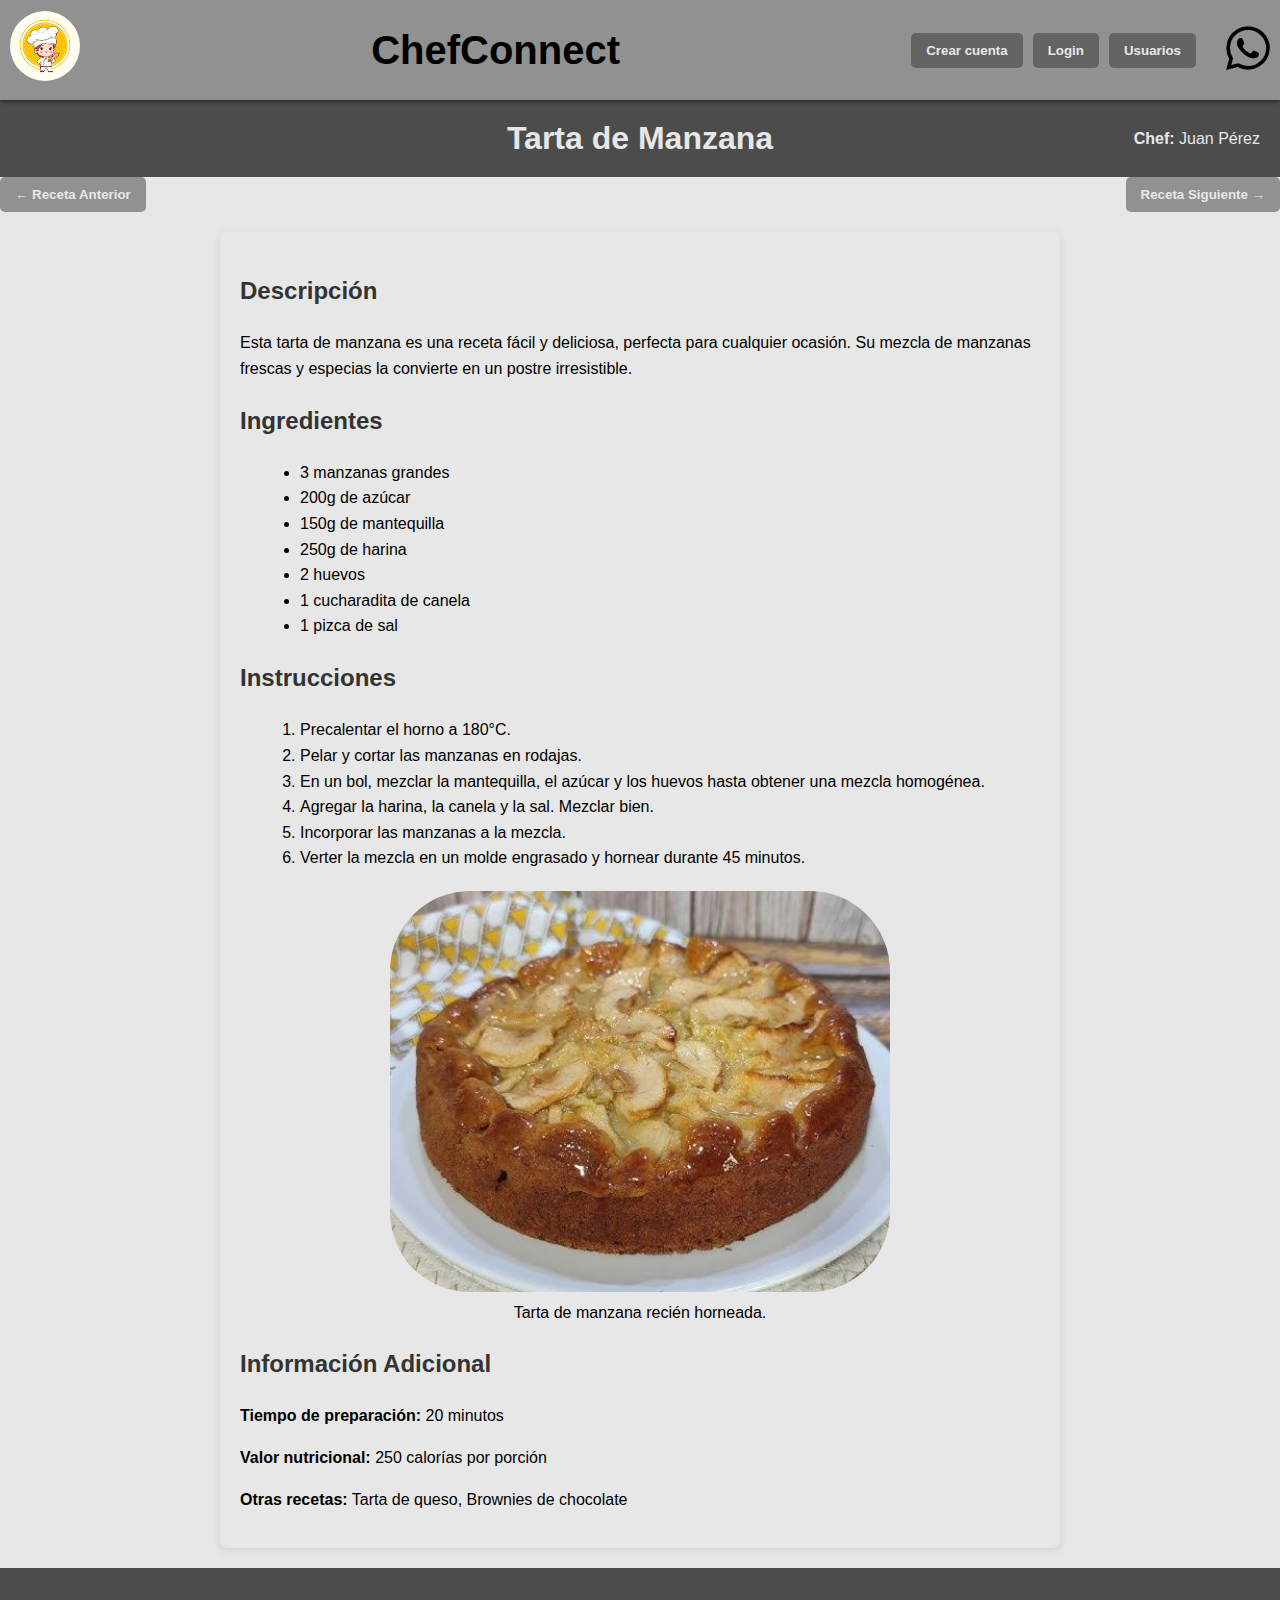
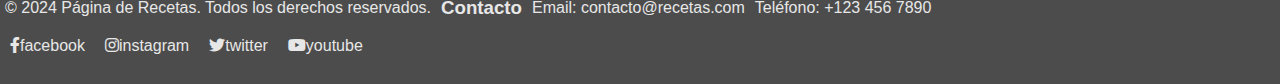
<file: Ejercicio-htmlsemntico/Receta.html>
<!DOCTYPE html>
<html lang="es">

<head>
    <meta charset="UTF-8">
    <meta name="viewport" content="width=device-width, initial-scale=1.0">
    <title>ChefConnect</title>
    <link rel="stylesheet" href="styles-receta.css">
    <link rel="stylesheet" href="https://cdnjs.cloudflare.com/ajax/libs/font-awesome/6.0.0-beta3/css/all.min.css">
    <meta name="viewport" content="width=device-width, initial-scale=1.0">
    <meta name="description" content="Receta de tarta de manzana de Juan Pérez">
    <meta name="keywords" content="recetas, cocina">
    <meta name="autor" content="Juan Pérez">
    <meta charset="UTF-8">
</head>

<body>

    <div class="header">
        <div class="logo">
            <a href="index.html">
                <img src="./img/Logo.jpg" alt="Logo de ChefConnect">
            </a>
        </div>
        <h1 class="cheftittle">ChefConnect</h1>
        <div class="header-buttons">
            <button onclick="location.href='registro.html'"><strong>Crear cuenta</strong></button>
            <button onclick="location.href='logeo.html'"><strong>Login</strong></button>
            <button onclick="location.href='perfil.html'"><strong>Usuarios</strong></button>
            <a href="https://wa.me/1234567890" target="_blank" class="whatsapp-icon">
                <i class="fab fa-whatsapp"></i>
            </a>
        </div>
    </div>

    <header>
        <h1 class="receta">Tarta de Manzana</h1>
        <p class="Autor"><strong>Chef:</strong> Juan Pérez</p>
    </header>

    <div class="navigation-buttons">
        <button onclick="location.href='receta-anterior.html'"><strong>← Receta Anterior</strong></button>
        <button onclick="location.href='receta-siguiente.html'"><strong>Receta Siguiente →</strong></button>
    </div>

    <article>


        <section>
            <h2>Descripción</h2>
            <p>Esta tarta de manzana es una receta fácil y deliciosa, perfecta para cualquier ocasión. Su mezcla de manzanas frescas y especias la convierte en un postre irresistible.</p>
        </section>
        <section>
            <h2>Ingredientes</h2>
            <ul>
                <li>3 manzanas grandes</li>
                <li>200g de azúcar</li>
                <li>150g de mantequilla</li>
                <li>250g de harina</li>
                <li>2 huevos</li>
                <li>1 cucharadita de canela</li>
                <li>1 pizca de sal</li>
            </ul>
        </section>
        <section>
            <h2>Instrucciones</h2>
            <ol>
                <li>Precalentar el horno a 180°C.</li>
                <li>Pelar y cortar las manzanas en rodajas.</li>
                <li>En un bol, mezclar la mantequilla, el azúcar y los huevos hasta obtener una mezcla homogénea.</li>
                <li>Agregar la harina, la canela y la sal. Mezclar bien.</li>
                <li>Incorporar las manzanas a la mezcla.</li>
                <li>Verter la mezcla en un molde engrasado y hornear durante 45 minutos.</li>
            </ol>
        </section>
        <figure>
            <img src="./img/tarta.jpg" alt="Tarta de manzana recién horneada" style="width:100%; max-width:500px; border-radius: 80px;">
            <figcaption>Tarta de manzana recién horneada.</figcaption>
        </figure>
        <aside>
            <h2>Información Adicional</h2>
            <p><strong>Tiempo de preparación:</strong> 20 minutos</p>
            <p><strong>Valor nutricional:</strong> 250 calorías por porción</p>
            <p><strong>Otras recetas:</strong> Tarta de queso, Brownies de chocolate</p>
        </aside>
    </article>

    <footer>
        <p>© 2024 Página de Recetas. Todos los derechos reservados.</p>
        <h3>Contacto</h3>
        <p>Email: <a href="mailto:contacto@recetas.com"> contacto@recetas.com</a></p>
        <p>Teléfono: +123 456 7890</p>
        <ul>
            <li><a href="https://facebook.com" target="_blank"><i class="fab fa-facebook-f"></i>facebook</a></li>
            <li><a href="https://instagram.com" target="_blank"><i class="fab fa-instagram"></i>instagram</a></li>
            <li><a href="https://twitter.com" target="_blank"><i class="fab fa-twitter"></i>twitter</a></li>
            <li><a href="https://youtube.com" target="_blank"><i class="fab fa-youtube"></i>youtube</a></li>
        </ul>
    </footer>
</body>

</html>
</file>
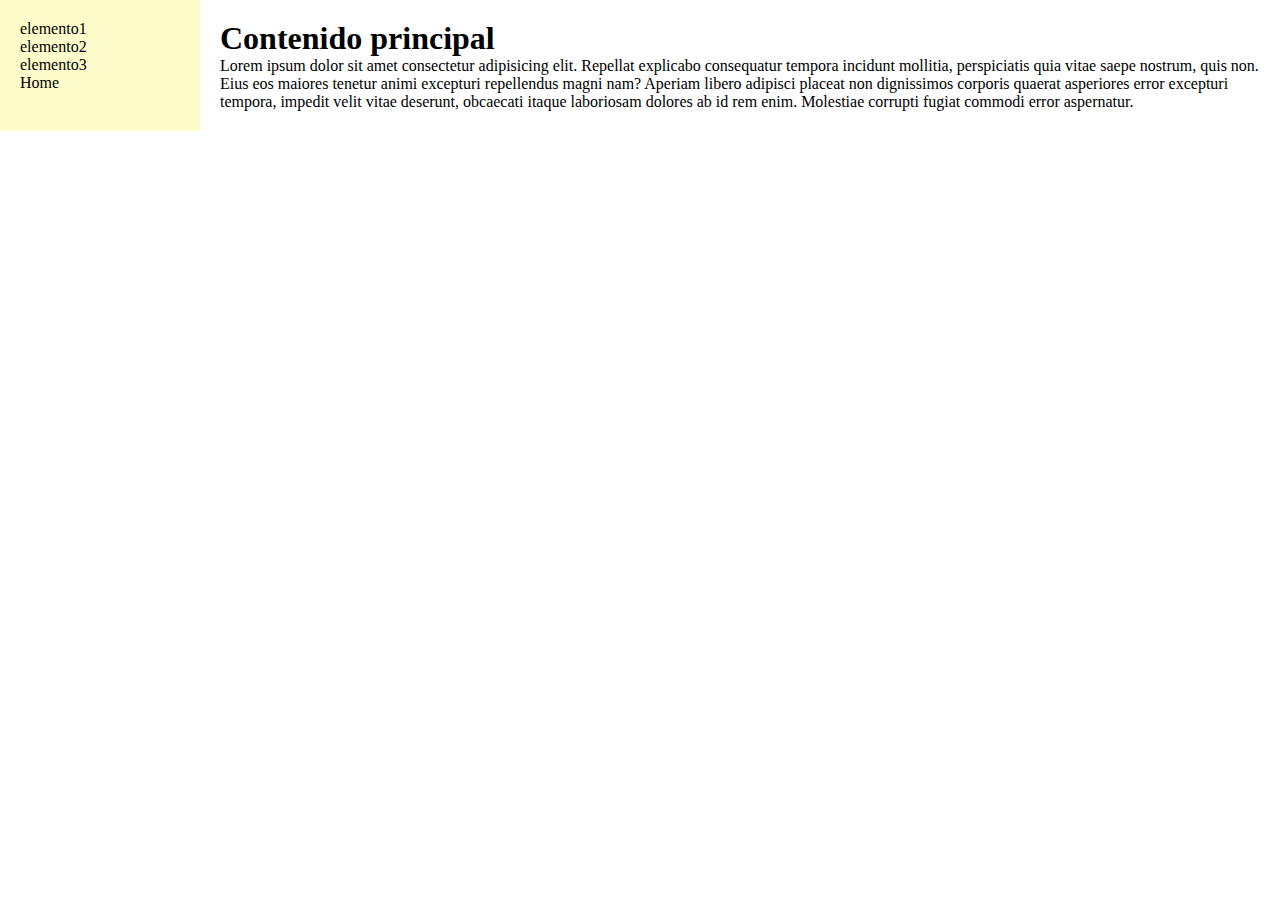
<file: Ejercicios-Vertical-Horizontal-Combinados/1-LayoutHorizontal.html>
<!DOCTYPE html>
<html lang="en">
<head>
    <meta charset="UTF-8">
    <meta name="viewport" content="width=device-width, initial-scale=1.0">
    <title>Flex Layout Horizontal</title>

        <style>
            /*RESET CSS*/

            *{
                box-sizing: border-box;
                margin: 0;
                padding: 0;
            }

            .contenedor{
                /*background: lightblue;*/
                display: flex;
            }
            .sidebar {
                background-color: rgb(255, 252, 204);
                width: 200px;
                padding: 20px;
            }
            .content{
                padding: 20px;
                flex: 1;
            }
            .sidebar ul{
                list-style: none;
            }

            .contenedor .sidebar a {
                text-decoration: none;
                color: black;
            }


        </style>

</head>
<body>
    <div class="contenedor">

        <div class="sidebar">
            <ul>
                <li>elemento1</li>
                <li>elemento2</li>
                <li>elemento3</li>
                <li><a href="../dia5/README.md">Home</a></li>
            </ul>

        </div>

        <div class="content">
            <h1>Contenido principal</h1>
            <p> Lorem ipsum dolor sit amet consectetur adipisicing elit. Repellat explicabo consequatur tempora incidunt mollitia, perspiciatis quia vitae saepe nostrum, quis non. Eius eos maiores tenetur animi excepturi repellendus magni nam?
            Aperiam libero adipisci placeat non dignissimos corporis quaerat asperiores error excepturi tempora, impedit velit vitae deserunt, obcaecati itaque laboriosam dolores ab id rem enim. Molestiae corrupti fugiat commodi error aspernatur.</p>

        </div>

    </div>
</body>
</html>
</file>
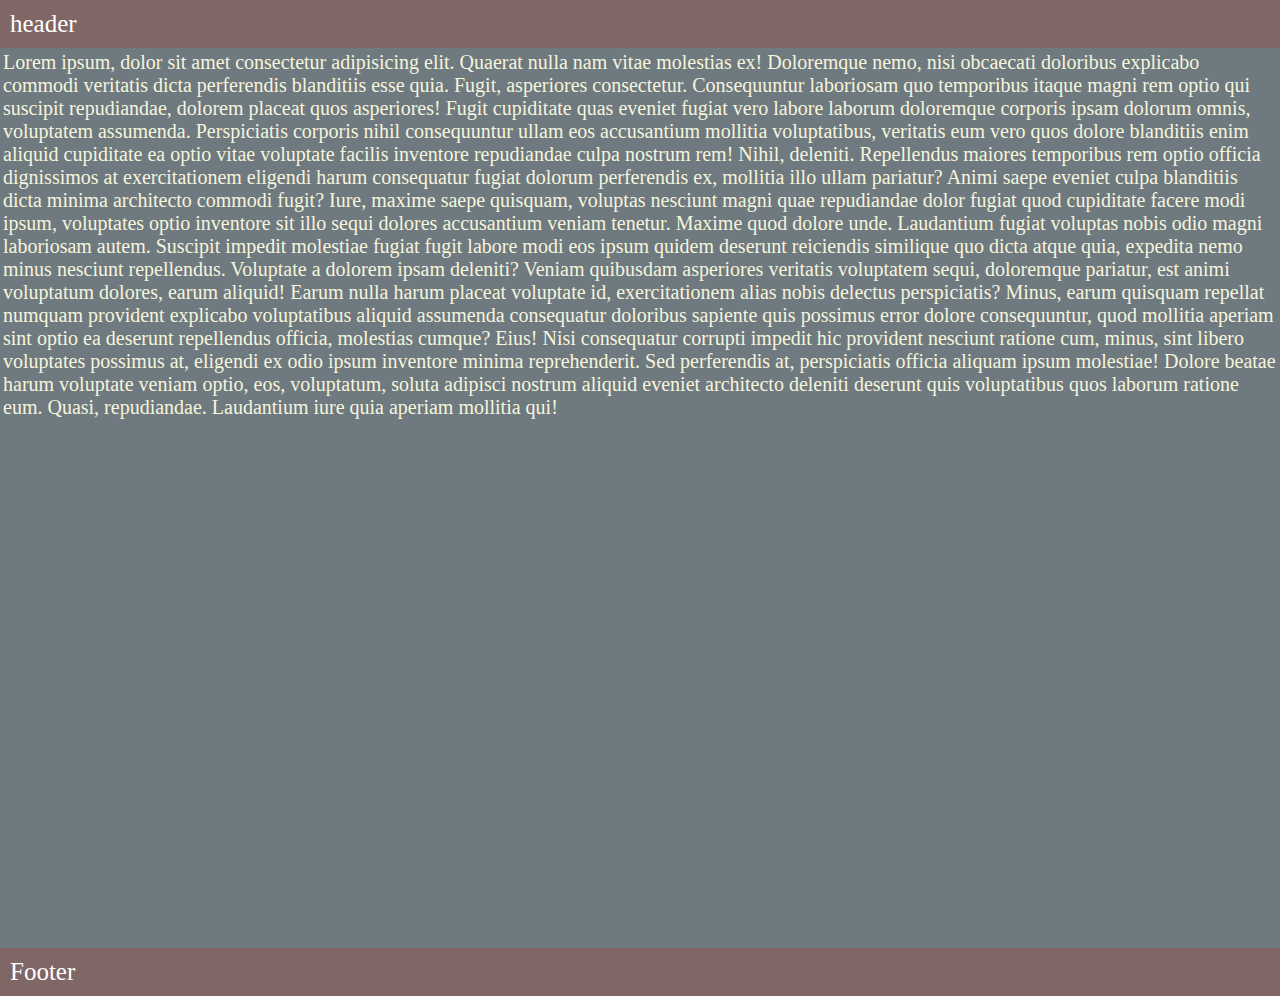
<file: Ejercicios-Vertical-Horizontal-Combinados/2-LayoutVertical.html>
<!DOCTYPE html>
<html lang="en">
<head>
    <meta charset="UTF-8">
    <meta name="viewport" content="width=device-width, initial-scale=1.0">
    <title>Flex Layout Vertical</title>

    <style>

        *{
            box-sizing: border-box;
            margin: 0;
            padding: 0;
        }

        .header, .footer {
            background-color: rgb(129, 102, 102);
            padding: 10px;
            color: white;
            font-size: 25px;
        }
        
        .Contenido {
            font-size: 20px;
            color: beige;
            display: flex;
            flex-direction: column;
            height: 100vh; /* vh = ocupa al menos el 100% de la altura del viewport*/
        }

        .content {
            flex: 1;
            background-color: rgb(111, 121, 128);
            padding: 3px;
            overflow: hidden;
            /*overflow: scroll;*/
        }
    </style>


</head>
<body>

    <div class="header">
        header
    </div >

    <div class="Contenido">

        <div class="content">
            Lorem ipsum, dolor sit amet consectetur adipisicing elit. Quaerat nulla nam vitae molestias ex! Doloremque nemo, nisi obcaecati doloribus explicabo commodi veritatis dicta perferendis blanditiis esse quia. Fugit, asperiores consectetur.
            Consequuntur laboriosam quo temporibus itaque magni rem optio qui suscipit repudiandae, dolorem placeat quos asperiores! Fugit cupiditate quas eveniet fugiat vero labore laborum doloremque corporis ipsam dolorum omnis, voluptatem assumenda.
            Perspiciatis corporis nihil consequuntur ullam eos accusantium mollitia voluptatibus, veritatis eum vero quos dolore blanditiis enim aliquid cupiditate ea optio vitae voluptate facilis inventore repudiandae culpa nostrum rem! Nihil, deleniti.
            Repellendus maiores temporibus rem optio officia dignissimos at exercitationem eligendi harum consequatur fugiat dolorum perferendis ex, mollitia illo ullam pariatur? Animi saepe eveniet culpa blanditiis dicta minima architecto commodi fugit?
            Iure, maxime saepe quisquam, voluptas nesciunt magni quae repudiandae dolor fugiat quod cupiditate facere modi ipsum, voluptates optio inventore sit illo sequi dolores accusantium veniam tenetur. Maxime quod dolore unde.
            Laudantium fugiat voluptas nobis odio magni laboriosam autem. Suscipit impedit molestiae fugiat fugit labore modi eos ipsum quidem deserunt reiciendis similique quo dicta atque quia, expedita nemo minus nesciunt repellendus.
            Voluptate a dolorem ipsam deleniti? Veniam quibusdam asperiores veritatis voluptatem sequi, doloremque pariatur, est animi voluptatum dolores, earum aliquid! Earum nulla harum placeat voluptate id, exercitationem alias nobis delectus perspiciatis?
            Minus, earum quisquam repellat numquam provident explicabo voluptatibus aliquid assumenda consequatur doloribus sapiente quis possimus error dolore consequuntur, quod mollitia aperiam sint optio ea deserunt repellendus officia, molestias cumque? Eius!
            Nisi consequatur corrupti impedit hic provident nesciunt ratione cum, minus, sint libero voluptates possimus at, eligendi ex odio ipsum inventore minima reprehenderit. Sed perferendis at, perspiciatis officia aliquam ipsum molestiae!
            Dolore beatae harum voluptate veniam optio, eos, voluptatum, soluta adipisci nostrum aliquid eveniet architecto deleniti deserunt quis voluptatibus quos laborum ratione eum. Quasi, repudiandae. Laudantium iure quia aperiam mollitia qui!
        </div>
    </div>

    <div class="footer">
    <p class="final">Footer</p>
    </div>
</body>
</html>
</file>
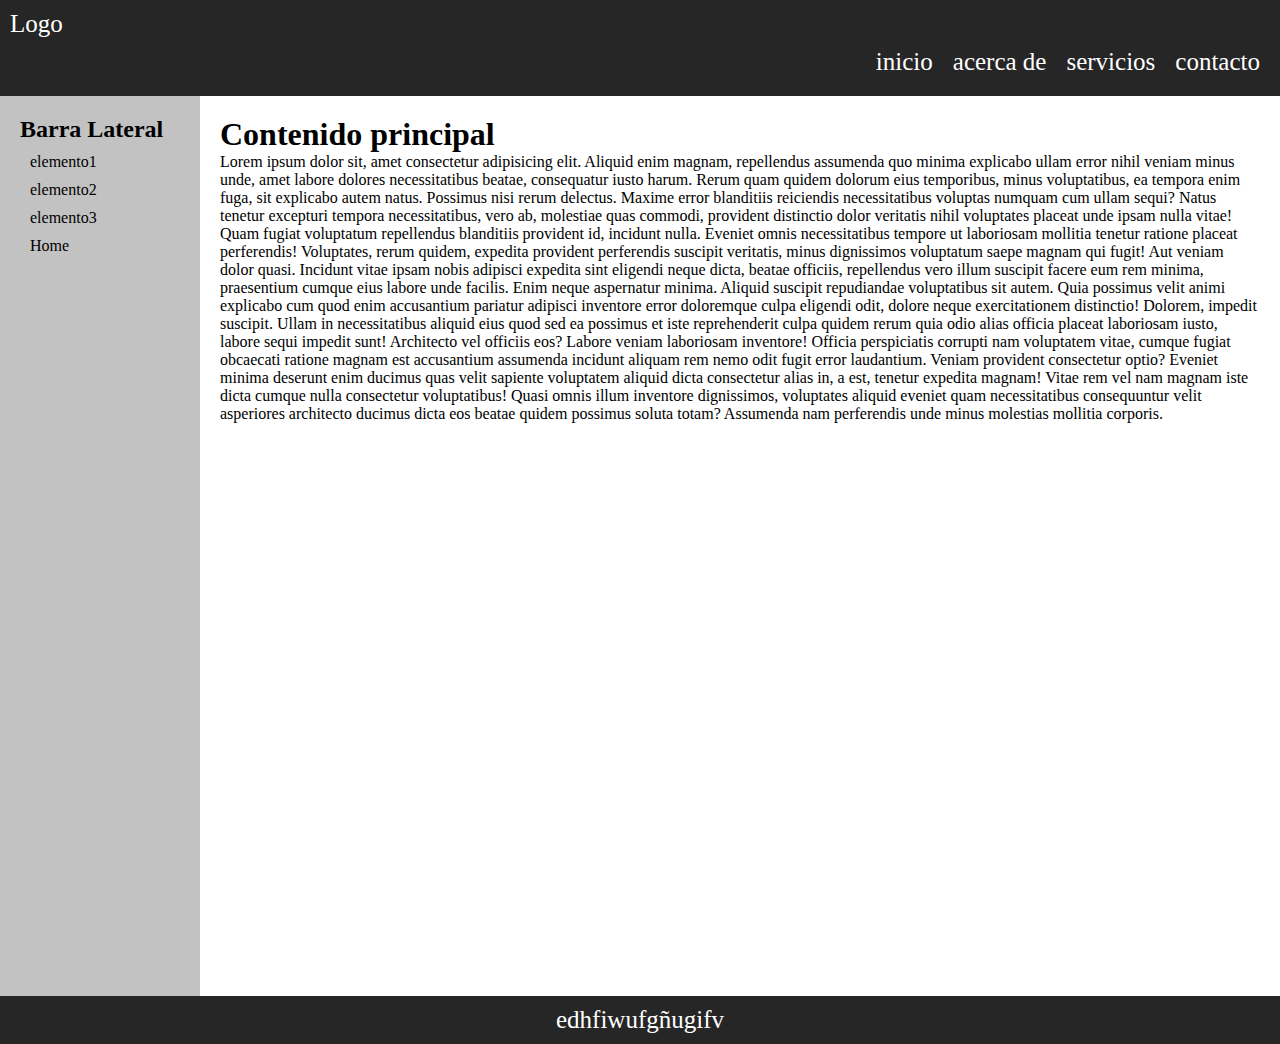
<file: Ejercicios-Vertical-Horizontal-Combinados/Index-combinado.html>
<!DOCTYPE html>
<html lang="en">

<head>
    <meta charset="UTF-8">
    <meta name="viewport" content="width=device-width, initial-scale=1.0">
    <title>Flex Layout Horizontal</title>

    <style>
        /*RESET CSS*/

        * {
            box-sizing: border-box;
            margin: 0;
            padding: 0;
        }

        .header, .footer {
            background-color: rgb(38, 38, 38);
            padding: 10px;
            color: white;
            font-size: 25px;
        }
        .footer{
            display: flex;
            justify-content: center;

        }

        .contenedor {
            display: flex;
            flex-direction: column;
        }

        .sidebar {
            background-color: rgb(194, 194, 194);
            width: 200px;
            padding: 20px;
        }

        .content {
            padding: 20px;
            flex: 1;
            height: 100vh;
            display: flex;
            flex-direction: column;
        }

        .sidebar ul {
            list-style: none;
        }

        .contenedor .sidebar a {
            text-decoration: none;
            color: black;
        }
        .logoinicio{
            display: flex;
            justify-content: flex-start;
        }
        .listasuperior{
            display: flex;
            flex-direction: row;
            list-style: none;
            justify-content: end;
        }
        .fila2{
            display: flex;
            justify-content: flex-start;
        }
        li {
            margin: 10px;
        }

    </style>

</head>

<body>
    <div class="contenedor">

        <div class="header">
            <p class="logoinicio">Logo</p>
                <ul class="listasuperior">
                    <li>inicio</li>
                    <li>acerca de</li>
                    <li>servicios</li>
                    <li>contacto</li>
                </ul>
        </div>
        <div class="fila2">
            <div class="sidebar">
                <h2 class="Lateral">Barra Lateral</h2>
                    <ul>
                        <li>elemento1</li>
                        <li>elemento2</li>
                        <li>elemento3</li>
                        <li><a href="../dia5/README.md">Home</a></li>
                    </ul>
            </div>
            <div class="content">
                <h1>Contenido principal</h1>
                <p> Lorem ipsum dolor sit, amet consectetur adipisicing elit. Aliquid enim magnam, repellendus assumenda
                    quo minima
                    explicabo ullam error nihil veniam minus unde, amet labore dolores necessitatibus beatae,
                    consequatur iusto harum.
                    Rerum quam quidem dolorum eius temporibus, minus voluptatibus, ea tempora enim fuga, sit explicabo
                    autem natus. Possimus
                    nisi rerum delectus. Maxime error blanditiis reiciendis necessitatibus voluptas numquam cum ullam
                    sequi?
                    Natus tenetur excepturi tempora necessitatibus, vero ab, molestiae quas commodi, provident
                    distinctio dolor veritatis nihil
                    voluptates placeat unde ipsam nulla vitae! Quam fugiat voluptatum repellendus blanditiis provident
                    id, incidunt nulla.
                    Eveniet omnis necessitatibus tempore ut laboriosam mollitia tenetur ratione placeat perferendis!
                    Voluptates, rerum quidem,
                    expedita provident perferendis suscipit veritatis, minus dignissimos voluptatum saepe magnam qui
                    fugit! Aut veniam dolor
                    quasi.
                    Incidunt vitae ipsam nobis adipisci expedita sint eligendi neque dicta, beatae officiis, repellendus
                    vero illum suscipit
                    facere eum rem minima, praesentium cumque eius labore unde facilis. Enim neque aspernatur minima.
                    Aliquid suscipit repudiandae voluptatibus sit autem. Quia possimus velit animi explicabo cum quod
                    enim accusantium pariatur
                    adipisci inventore error doloremque culpa eligendi odit, dolore neque exercitationem distinctio!
                    Dolorem, impedit suscipit.
                    Ullam in necessitatibus aliquid eius quod sed ea possimus et iste reprehenderit culpa quidem rerum
                    quia odio alias officia
                    placeat laboriosam iusto, labore sequi impedit sunt! Architecto vel officiis eos?
                    Labore veniam laboriosam inventore! Officia perspiciatis corrupti nam voluptatem vitae, cumque
                    fugiat obcaecati ratione
                    magnam est accusantium assumenda incidunt aliquam rem nemo odit fugit error laudantium. Veniam
                    provident consectetur optio?
                    Eveniet minima deserunt enim ducimus quas velit sapiente voluptatem aliquid dicta consectetur alias
                    in, a est, tenetur
                    expedita magnam! Vitae rem vel nam magnam iste dicta cumque nulla consectetur voluptatibus!
                    Quasi omnis illum inventore dignissimos, voluptates aliquid eveniet quam necessitatibus consequuntur
                    velit asperiores
                    architecto ducimus dicta eos beatae quidem possimus soluta totam? Assumenda nam perferendis unde
                    minus molestias mollitia
                    corporis.</p>
            </div>

        </div>
        <div class="footer">
            <p class="final">edhfiwufgñugifv</p>
        </div>

    </div>
</body>

</html>
</file>
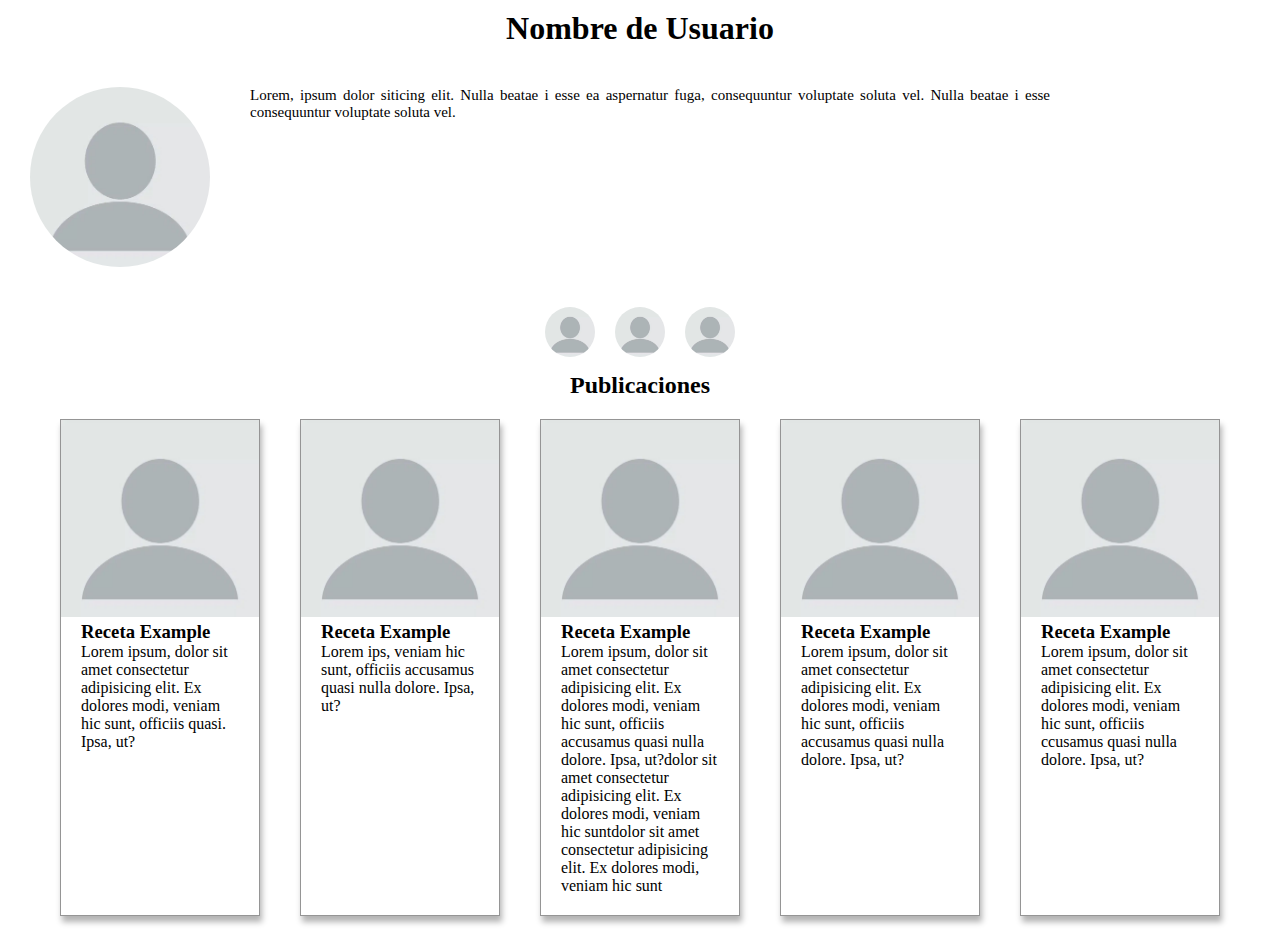
<file: trabajochef/Perfil.html>
<!DOCTYPE html>
<html lang="en">

<head>
    <meta charset="UTF-8">
    <link rel="stylesheet" href="./StylesPerfil.css">
    <meta name="viewport" content="width=device-width, initial-scale=1.0">
    <title>Perfil</title>
</head>

<body>

    <h1 class="UsuarioP">Nombre de Usuario</h1>

    <div class="p1">

        <img class="FotoPerfil" src="./img/perfil.JPG">

        <p class="descripcionperfil">
            Lorem, ipsum dolor siticing elit. Nulla beatae i esse ea aspernatur fuga, consequuntur voluptate soluta vel. Nulla beatae i esse consequuntur voluptate soluta vel.
        </p>

    </div>

    <div class="Descript">
        <a class="enlace" href="https://trello.com/b/D1VRvDXO/chefconnect"><img class="enlace1" src="img/perfil.JPG" style="width:50px;height:50px;
        "></a>
        <a class="enlace" href="https://trello.com/b/D1VRvDXO/chefconnect"><img class="enlace1" src="img/perfil.JPG" style="width:50px;height:50px;
        "></a>
        <a class="enlace" href="https://trello.com/b/D1VRvDXO/chefconnect"><img class="enlace1" src="img/perfil.JPG" style="width:50px;height:50px;
        "></a>
    </div>

    <h2 class="Recetas">Publicaciones</h2>

    <div class="container">
        <div class="card">
            <img src="./img/perfil.JPG" alt="Sample photo">
            <div class="text">
                <h3>Receta Example</h3>
                <p>Lorem ipsum, dolor sit amet consectetur adipisicing elit. Ex dolores modi, veniam hic sunt, officiis
                    quasi. Ipsa, ut?</p>
            </div>
        </div>
        <div class="card">
            <img src="./img/perfil.JPG" alt="Sample photo">
            <div class="text">
                <h3>Receta Example</h3>
                <p>Lorem ips, veniam hic sunt, officiis
                    accusamus quasi
                    nulla dolore. Ipsa, ut?</p>
            </div>
        </div>
        <div class="card">
            <img src="./img/perfil.JPG" alt="Sample photo">
            <div class="text">
                <h3>Receta Example</h3>
                <p> Lorem ipsum, dolor sit amet consectetur adipisicing elit. Ex dolores modi, veniam hic sunt, officiis
                    accusamus quasi
                    nulla dolore. Ipsa, ut?dolor sit amet consectetur adipisicing elit. Ex dolores modi, veniam hic suntdolor sit amet consectetur adipisicing elit. Ex dolores modi, veniam hic sunt</p>
            </div>
        </div>
        <div class="card">
            <img src="./img/perfil.JPG" alt="Sample photo">
            <div class="text">
                <h3>Receta Example</h3>
                <p> Lorem ipsum, dolor sit amet consectetur adipisicing elit. Ex dolores modi, veniam hic sunt, officiis
                    accusamus quasi
                    nulla dolore. Ipsa, ut?</p>
            </div>
        </div>
        <div class="card">
            <img src="./img/perfil.JPG" alt="Sample photo">
            <div class="text">
                <h3>Receta Example</h3>
                <p> Lorem ipsum, dolor sit amet consectetur adipisicing elit. Ex dolores modi, veniam hic sunt, officiis
                    ccusamus quasi
                    nulla dolore. Ipsa, ut? </p>
            </div>
        </div>
    </div>    
</body>

</html>
</file>
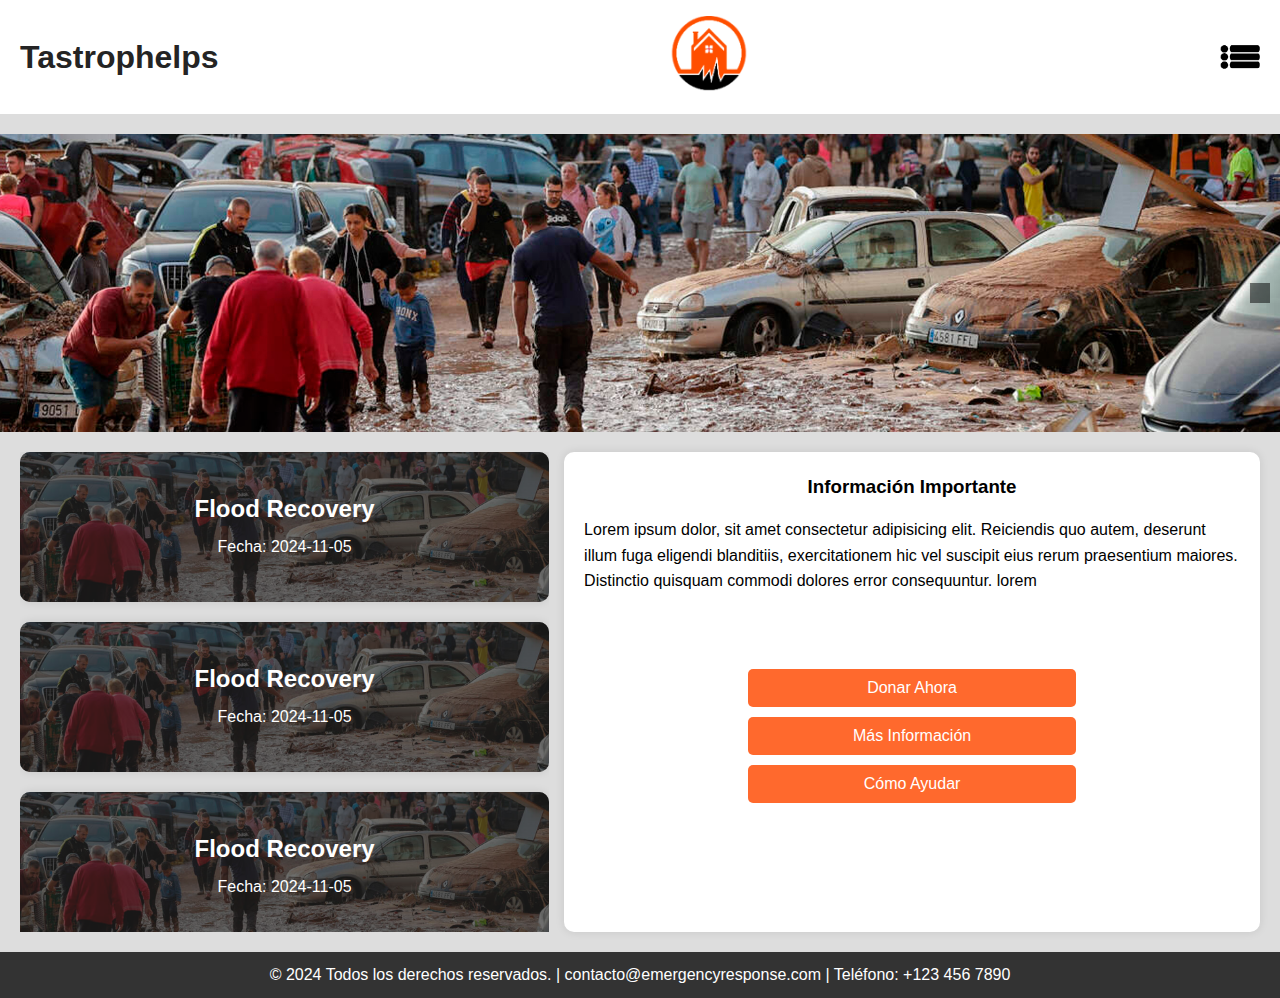
<file: webappemergencias/Landing.html>
<!DOCTYPE html>
<html lang="es">

<head>
    <meta charset="UTF-8">
    <meta name="viewport" content="width=device-width, initial-scale=1.0">
    <meta name="description" content="Página de emergencias. Información sobre desastres y cómo colaborar.">
    <title>Emergencia</title>
    <link rel="stylesheet" href="styleslanding.css">
</head>

<body>

    <header>
        <h1>Tastrophelps</h1>
        <div class="header__logo">
            <a href="/webappemergencias/Landing.html" alt="Principal">
                <img src="/webappemergencias/img/logo.png" alt="Logo">
            </a>
        </div>
        <nav>
            <ul>
                <li>
                    <a href="#"><img src="/webappemergencias/img/menupng.png" alt="Ícono de menú" /></a>
                    <ul>
                        <li><a>¿Qué hacemos?</a></li>
                        <li><a>Colabora</a></li>
                        <li><a>Quiénes somos</a></li>
                    </ul>
                </li>
            </ul>
        </nav>
    </header>

    <section class="slider">
        <button class="prev" aria-label="Imagen anterior"></button>
        <div class="slider-container">
            <img src="/webappemergencias/img/desastre1.JPG" alt="Imagen de emergencia 1">
            <img src="/webappemergencias/img/desastre1.JPG" alt="Imagen de emergencia 2">
            <img src="/webappemergencias/img/desastre1.JPG" alt="Imagen de emergencia 3">
        </div>
        <button class="next" aria-label="Imagen siguiente"></button>
    </section>

    <main class="main-content">
        <section class="left-content">
            <a href="./catastrofe.html">
                <div class="box">
                    <img src="/webappemergencias/img/desastre1.JPG" alt="Desastre 3">
                    <div class="info">
                        <h2>Flood Recovery</h2>
                        <p class="description">Descripción breve del evento.</p>
                        <p>Fecha: 2024-11-05</p>
                    </div>
                </div>
            </a>
            <a href="./catastrofe.html">
                <div class="box">
                    <img src="/webappemergencias/img/desastre1.JPG" alt="Desastre 3">
                    <div class="info">
                        <h2>Flood Recovery</h2>
                        <p class="description">Descripción breve del evento.</p>
                        <p>Fecha: 2024-11-05</p>
                    </div>
                </div>
            </a>
            <a href="./catastrofe.html">
                <div class="box">
                    <img src="/webappemergencias/img/desastre1.JPG" alt="Desastre 3">
                    <div class="info">
                        <h2>Flood Recovery</h2>
                        <p class="description">Descripción breve del evento.</p>
                        <p>Fecha: 2024-11-05</p>
                    </div>
                </div>
            </a>
        </section>

        <aside class="right-content">
            <h3>Información Importante</h3>
            <p>Lorem ipsum dolor, sit amet consectetur adipisicing elit. Reiciendis quo autem, deserunt illum fuga
                eligendi blanditiis, exercitationem hic vel suscipit eius rerum praesentium maiores. Distinctio quisquam
                commodi dolores error consequuntur. lorem</p>
            <button>Donar Ahora</button>
            <button>Más Información</button>
            <button>Cómo Ayudar</button>
        </aside>
    </main>

    <footer>
        <p>© 2024 Todos los derechos reservados. | <a
                href="mailto:contacto@emergencyresponse.com">contacto@emergencyresponse.com</a> | Teléfono: +123 456
            7890</p>
    </footer>

</body>

</html>
</file>
<file: Ejercicio-htmlsemntico/styles-receta.css>
body {
    font-family: Arial, sans-serif;
    margin: 0;
    padding: 0;
    line-height: 1.6;
    background-color: #e7e7e7;
}

.header {
    display: flex; 
    justify-content: space-between; 
    align-items: center; 
    padding: 10px;
    background-color: #2e2e2e76;
    box-shadow: 0 2px 4px rgba(0, 0, 0, 0.424); 
}

.cheftittle {
    display: flex;
    font-size: 40px;
    margin: 5px;
}

.receta {
    margin: 3px;

}

.logo img {
    height: 70px; 
    border-radius: 50%;
}

.header-buttons {
    display: flex;
    gap: 10px;
    align-items: center;
}

/* _____________________________________________________________________________________________ */

button {
    background-color: #2e2e2e76; 
    color: #e7e7e7;
    border: none; 
    border-radius: 5px; 
    padding: 10px 15px; 
    cursor: pointer; 
    transition: background-color 0.3s; 
}

button:hover {
    background-color: rgb(241, 243, 99);
    color: rgb(29, 29, 29);
}

.whatsapp-icon {
    color: var(--whatsapp-color); 
    font-size: 50px; 
    text-decoration: none; 
    margin-left: 20px;
}

.whatsapp-icon:hover {
    color: rgb(241, 243, 99);
}

header {
    background: #000000ab;
    color: #e7e7e7;
    padding: 10px 20px;
    display: flex;
    justify-content: center; 
    align-items: center;
    position: relative;
}

header p {
    position: absolute; 
    right: 20px; 
}

/* _____________________________________________________________________________________________ */

.navigation-buttons {
    display: flex;
    justify-content: space-between;
    margin-bottom: 20px;
}

.navigation-buttons button {
    background-color: #2e2e2e76; 
    color: #e7e7e7;
    border: none; 
    border-radius: 5px; 
    padding: 10px 15px; 
    cursor: pointer; 
}

.navigation-buttons button:hover {
    background-color: rgb(241, 243, 99);
    color: rgb(29, 29, 29);
}

/* _____________________________________________________________________________________________ */

article {
    max-width: 800px;
    margin: 20px auto;
    padding: 20px;
    background: var(--secondary-color);
    border-radius: 8px;
    box-shadow: 0 2px 10px rgba(0, 0, 0, 0.1);
}

section {
    margin-bottom: 20px;
}

h2 {
    color: #333;
}

ul, ol {
    margin-left: 20px;
}

figure {
    text-align: center;
}

/* _____________________________________________________________________________________________ */

footer {
    display: flex;
    padding: 20px 0;
    background: #000000ab;
    color: #e7e7e7;
    width: 100%;
    align-items: center;
    flex-wrap: wrap;
}

footer, a {
    color: #e7e7e7;
    text-decoration: none;
}

footer h3, footer p {
    margin: 5px; 
}

footer ul {
    display: flex;
    padding: 0;
    margin: 5px 0;
}

footer ul li {
    display: flex; 
    margin: 0 10px; 
}

/* _____________________________________________________________________________________________ */

@media (max-width: 768px) {
    .header {
        flex-direction: column;
        align-items: flex-start; 
    }
    .header-buttons {
        width: 100%; 
        justify-content: space-around; 
    }
    .whatsapp-icon {
        margin-top: 10px; 
    }
    article {
        padding: 15px;
    }
    h2 {
        font-size: 1.5em;
    }
    figure img {
        max-width: 100%; 
        height: auto; 
    }
}

@media (max-width: 480px) {
    .header h1 {
        font-size: 1.5em; 
    }
    button {
        font-size: 14px; 
        padding: 8px 12px; 
    }
    .whatsapp-icon {
        font-size: 25px; 
    }
    footer ul {
        flex-direction: row-reverse;
        align-items: center;
    }
    footer ul li {
        margin: 5px 0; 
    }
}
</file>
<file: trabajochef/StylesPerfil.css>
*{
    box-sizing: border-box;
    margin: 0;
    padding: 0;
}

.p1 {
    display: flex;
    height: 250px;
    max-width: 100%;
    padding: 10px;
    grid-gap: 10px;
}

.UsuarioP {
    display: flex;
    justify-content: center;
    margin: 10px;
}

.FotoPerfil {
    display: flex;
    margin: 20px;
    width:180px;
    height:180px;
    border-radius: 100px;
}

.descripcionperfil {
    height: 200px;
    width: 800px;
    margin: 10px;
    font-size: 15px;
    margin-top: 20px;
    max-width: 100%;
    grid-gap: 10px;
    display: grid;
    justify-items: center;
    justify-content: center;
    text-align: justify;
    text-overflow: ellipsis;
    overflow: hidden;
    -webkit-box-orient: vertical;
}

.Descript {
    display: flex;
    justify-content: center;    
}

.enlace1 {
    display: flex;
    border-radius: 100px;
    margin-left: 10px;
    margin-right: 10px;
    margin-bottom: 15px;
}


.Recetas {
    display: flex;
    justify-content: center;
}

.container {
    display: flex;
    flex-wrap: wrap;
    align-items: stretch;
    justify-content:center;
    
}

.card {
    flex: 0 0 200px;
    margin: 20px;
    border: 1px solid #959595;
    box-shadow: 2px 6px 6px 0px rgba(0, 0, 0, 0.3);
}

.card img {
    max-width: 100%;
}

.card .text {
    display: flex;
    flex-direction: column;
    padding: 0 20px 20px;
}

.card button {
    background: gray;
    border: 0;
    color: white;
    padding: 10px;
    width: 100%;
}
</file>
<file: webappemergencias/styleslanding.css>
* {
    margin: 0;
    padding: 0;
    box-sizing: border-box;
}

body {
    font-family: Arial, sans-serif;
    line-height: 1.6;
    background-color: #dddddd;
}

a {
    text-decoration: none;
    color: inherit;
}

/* Header */
header {
    display: flex;
    background-color: #ffffff;
    color: rgb(36, 36, 36);
    padding: 15px 20px;
    align-items: center;
    justify-content: space-between;
}

header .header__logo img {
    width: 80px;
    height: auto;
}

header h1 {
    font-size: 2rem;
}

nav {
    position: relative;
}

nav ul {
    list-style: none;
    display: flex;
}

nav ul li {
    margin-left: 20px;
    position: relative;
}

nav ul li a img {
    width: 40px;
    height: auto;
    display: flex;
}

nav ul li:hover>ul {
    display: block;
}

nav ul li ul {
    display: none;
    position: absolute;
    top: 40px;
    right: 20px;
    background-color: #ff692d;
    color: white;
    min-width: 150px;
    padding: 10px;
    border-radius: 5px;
    z-index: 10;
}

nav ul li ul li {
    margin: 10px 0;
}

nav ul li ul li a {
    padding: 10px;
    font-size: 0.9rem;
}

nav ul li ul li a:hover {
    background-color: #b1b1b1;
}

/* Slider */
.slider {
    display: flex;
    align-items: center;
    overflow: hidden;
    margin-top: 20px;
    position: relative;
    width: 100%;
    justify-content: center;
}

.slider img {
    width: 100%;
    height: 100%;
    object-fit: cover;
    margin-bottom: 20px;
}

.slider-container {
    display: flex;
}

.slider .prev, .slider .next {
    position: absolute;
    top: 50%;
    transform: translateY(-50%);
    font-size: 2rem;
    color: white;
    background-color: rgba(0, 0, 0, 0.5);
    padding: 10px;
    cursor: pointer;
    border: none;
    z-index: 100;
}

.slider .prev {
    left: 10px;
}

.slider .next {
    right: 10px;
}

/* Main Content */
.main-content {
    display: flex;
    justify-content: space-between;
    padding: 20px;
    padding-top: 0px;
    height: 500px;
    width: 100%;
}

/* Left Content */
.left-content {
    overflow-y:scroll;
    display: flex;
    flex-direction: column;
    gap: 20px;
    width: 70%;
}

.box {
    position: relative;
    width: 100%;
    height: 150px;
    background-color: rgba(0, 0, 0, 0.3);
    border-radius: 10px;
    overflow: hidden;
    box-shadow: 0 0 10px rgba(0, 0, 0, 0.1);
}

.box img {
    width: 100%;
    height: 100%;
    object-fit: cover;
    opacity: 70%;
}

.box .info {
    position: absolute;
    top: 0;
    left: 0;
    width: 100%;
    height: 100%;
    display: flex;
    flex-direction: column;
    justify-content: center;
    align-items: center;
    color: white;
    padding: 10px;
    background: rgba(0, 0, 0, 0.5);
    border-radius: 5px;
}

.box h2, .box p {
    margin-bottom: 5px;
}

.box .description {
    display: none;
}

/* Right Content */
.right-content {
    margin-left: 15px;
    display: flex;
    width: 90%;
    background-color: #fff;
    padding: 20px;
    border-radius: 10px;
    box-shadow: 0 0 10px rgba(0, 0, 0, 0.1);
    flex-direction: column;
    flex-wrap: wrap;
    align-content: center;
    align-items: center;
}

.right-content h3 {
    margin-bottom: 15px;
}

.right-content p {
    margin-bottom: 70px;
}

.right-content button {
    width: 50%;
    display: inline-block;
    margin: 5px 0;
    padding: 10px 20px;
    font-size: 1rem;
    background-color: #ff692d;
    color: white;
    border: none;
    border-radius: 5px;
    cursor: pointer;
}

.right-content button:hover {
    background-color: #0056b3;
}

/* Footer */
footer {
    background-color: #333;
    color: white;
    padding: 10px 20px;
    text-align: center;
    font-size: 1rem;
}

footer a {
    color: white;
    text-decoration: none;
}

footer a:hover {
    text-decoration: underline;
}


@media (max-width: 780px) {

    header {
        display: flex;
        background-color: #ffffff;
        color: rgb(36, 36, 36);
        padding: 15px 20px;
        align-items: center;
        justify-content: space-between;
    }

    .box .info {
        position: absolute;
        top: 0;
        left: 0;
        width: 100%;
        height: 100%;
        display: flex;
        flex-direction: column;
        justify-content: center;
        align-items: center;
        color: white;
        padding: 10px;
        border-radius: 5px;
    }

    .box img {
        width: 100%;
        height: 100%;
        object-fit: cover;
        opacity: 30%;
    }

    .main-content {
        height: 100%;
        display: flex;
        justify-content: center;
        padding: 20px;
        padding-top: 0px;
        width: 100%;
        flex-direction: column;
        align-items: center;
    }

    .left-content {
        display: flex;
        flex-direction: column;
        gap: 20px;
        width: 100%;
    }

    .right-content {
        height: 100%;
        width: 100%;
        margin: 10px;
        display: flex;
        background-color: #fff;
        padding: 20px;
        border-radius: 10px;
        box-shadow: 0 0 10px rgba(0, 0, 0, 0.1);
        flex-direction: column;
        flex-wrap: wrap;
        align-content: center;
        align-items: center;
    }

}
</file>
